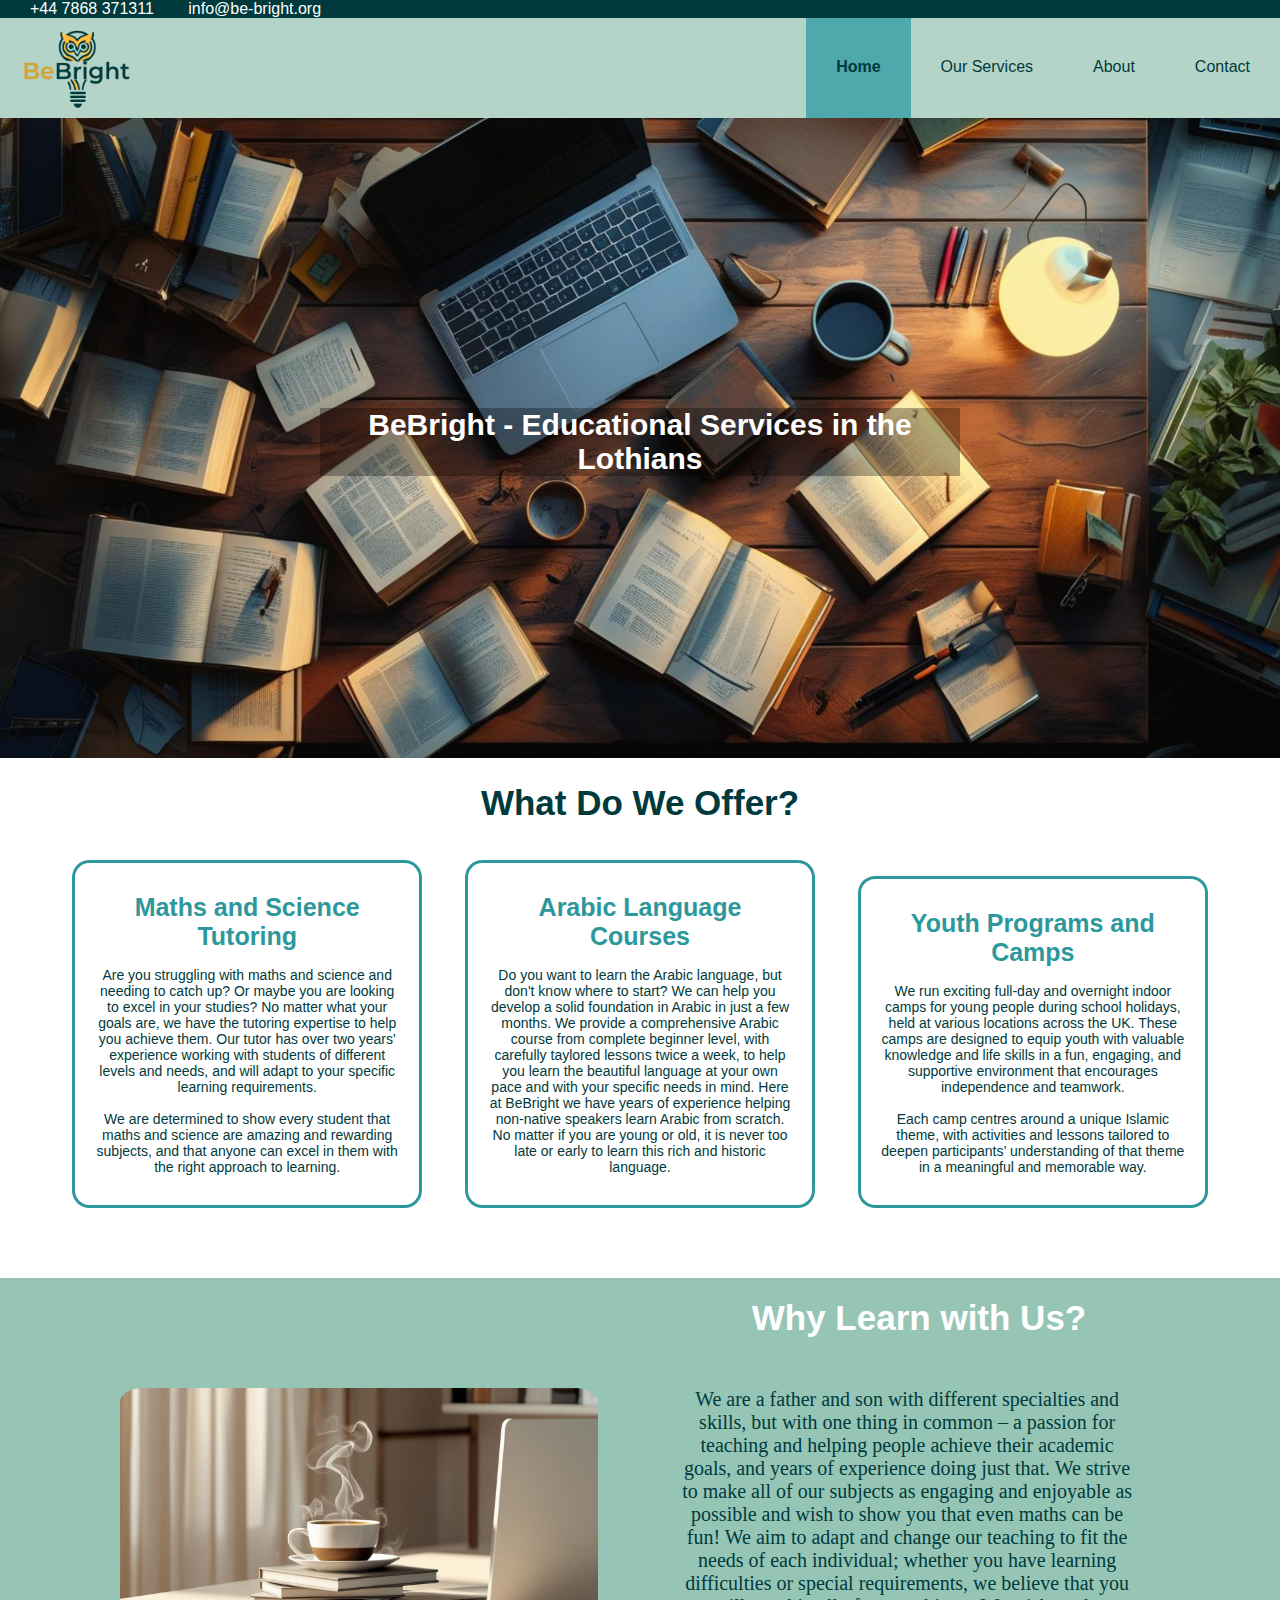
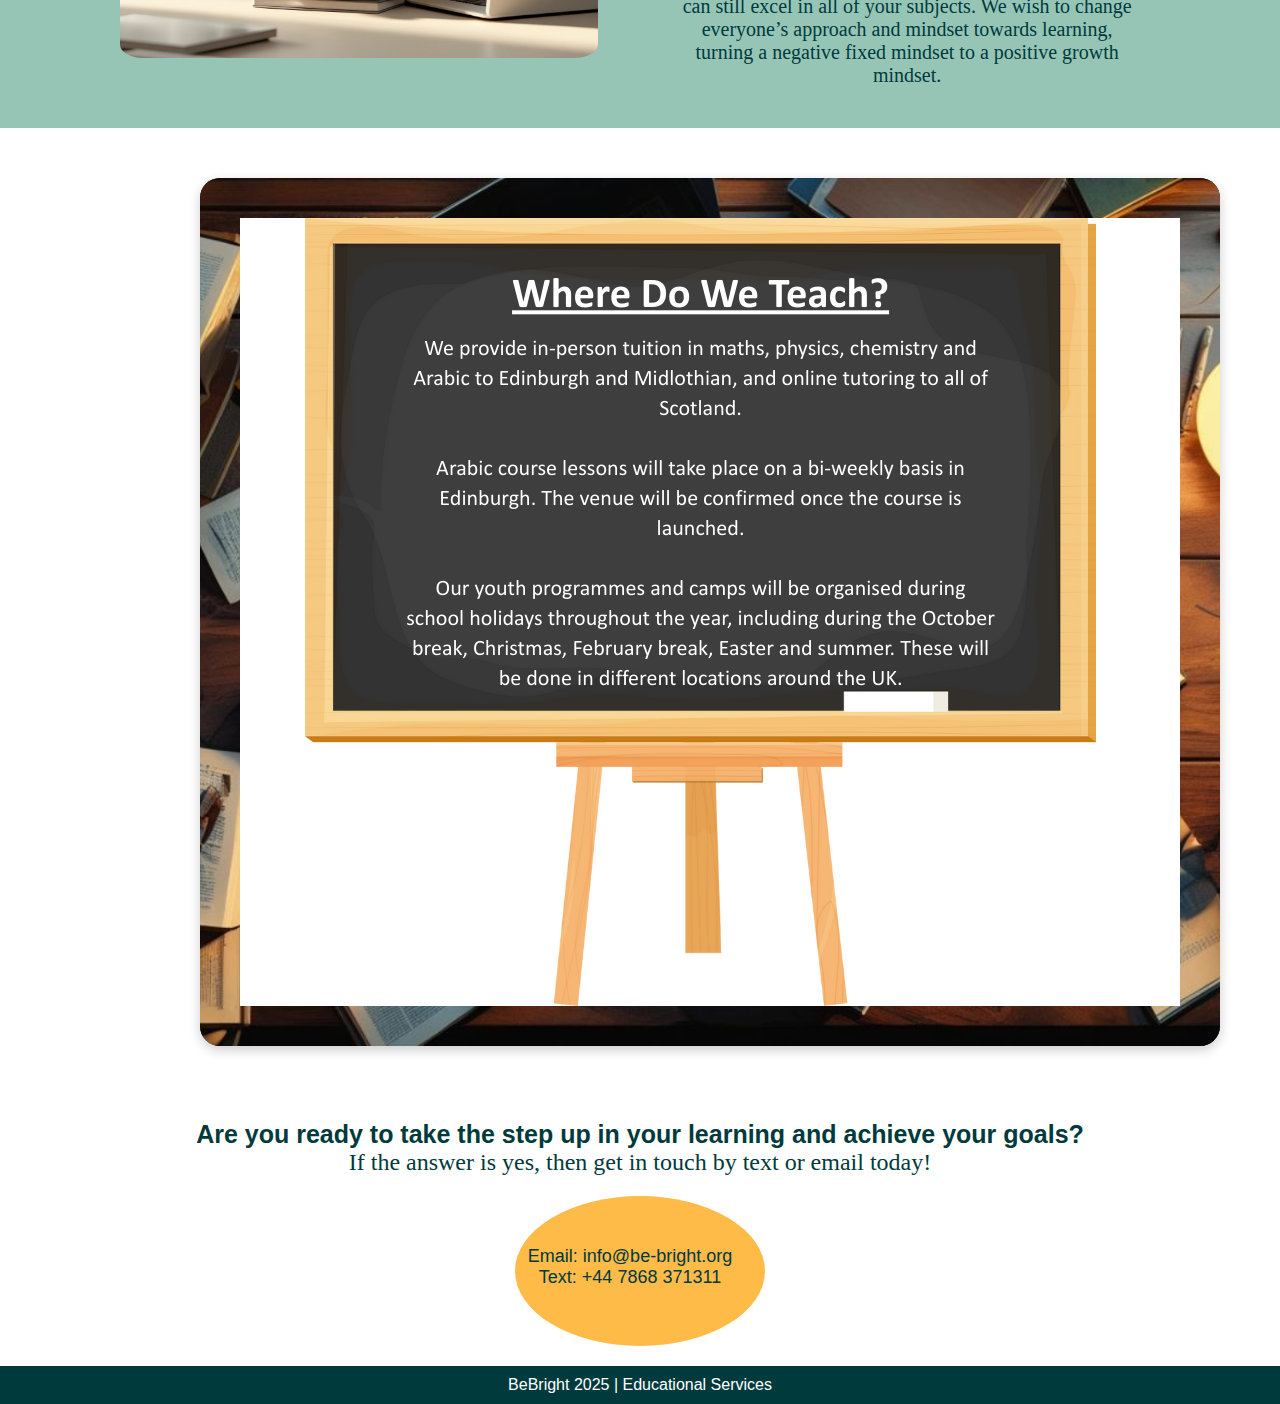
<file: index.html>
<!DOCTYPE html>
<html>
<head>
    <meta charset="UTF-8" />
    <meta name="viewport" content="width=device-width, initial-scale=1.0">
    <link rel="stylesheet" href="BeBright.css">
    <title>BeBright - Home</title>
</head>
<body>

    <header>
        <div> +44 7868 371311 </div>
        <div> info@be-bright.org </div>
    </header>

    <nav class="navbar">
        <a id="logo" href="index.html"><img style="margin-top: 0px; margin-left:10px; height:100px; margin-right:10px; display: inline-block" src="Logo.png"> </a>
           <a  href="#contact"> Contact </a>
           <a  href="#whyUs"> About </a>
           <a  href="#services"> Our Services </a>
           <a  class="active" href="#home"> Home </a>
    </nav>

    <section class="header"> 
        <img src="studyTable.png" width="100%">
        <div id="maintitle"> 
            BeBright - Educational Services in the Lothians
        </div>
    </section>

   <!--<section id="introduction">
    <h2> 
       What Do We Offer?
    </h2>
    <br>
     <p>
       Here at BeBright we are committed to providing the highest quality education to everyone, 
       irrespective of their level, goals and needs. We provide one-on-one tuition in maths, 
       physics and chemistry up to Advanced Higher level, beginner Arabic language courses and educational 
       programmes for youth. We are committed to adapting to each student's individual needs, 
       and are fully flexible to suit your needs - whether you are looking for online or in-person tuition, we 
       have something for you.
     </p>
   </section> -->

   <br>

    <section id="services">
     <h1> What Do We Offer?</h1>
     <br>
       <div style="margin-top:0px">
        <h2><a href="">
            Maths and Science Tutoring
        </a>
        </h2>
        <br>
        <p> 
          Are you struggling with maths and science and needing to catch up? Or maybe you are looking to excel 
          in your studies? No matter what your goals are, we have the tutoring expertise to help you achieve them.
          Our tutor has over two years' experience working with students of different levels and needs, and 
          will adapt to your specific learning requirements. <br><br>We are determined to show every student that 
          maths and science are amazing and rewarding subjects, and that anyone can excel in them with the right
          approach to learning.
        </p>
      </div>

      <div>
        <h2> <a href="">
            Arabic Language Courses
        </a>
        </h2>
        <br>
        <p>
          Do you want to learn the Arabic language, but don't know where to start? We can help you develop a solid
          foundation in Arabic in just a few months. We provide a comprehensive Arabic course from
          complete beginner level, with carefully taylored lessons twice a week, to help you 
          learn the beautiful language at your own pace and with your specific needs in mind. Here at BeBright we have
          years of experience helping non-native speakers learn Arabic from scratch. No matter if you are young
          or old, it is never too late or early to learn this rich and historic language.
        </p>
      </div>

      <div>
        <h2> <a href="">
            Youth Programs and Camps
        </a>
        </h2>
        <br>
        <p>
          We run exciting full-day and overnight indoor camps for young people during school holidays, 
          held at various locations across the UK. These camps are designed to equip youth with valuable 
          knowledge and life skills in a fun, engaging, and supportive environment that encourages independence 
          and teamwork. <br><br>
          Each camp centres around a unique Islamic theme, with activities and lessons 
          tailored to deepen participants’ understanding of that theme in a meaningful and memorable way.
        </p>
      </div>
    </section>

     <section id = "whyUs"> 
      <h1>
        Why Learn with Us?
      </h1>
      <img src="coffee.jpg">

      <p> 
      We are a father and son with different specialties and skills, but with one thing in common – 
      a passion for teaching and helping people achieve their academic goals, and years of experience doing just that.
       We strive to make all of our subjects as engaging and enjoyable as possible and wish to show you that even maths can be fun! 
       We aim to adapt and change our teaching to fit the needs of each individual; whether you have learning difficulties or special 
       requirements, we believe that you can still excel in all of your subjects. We wish to change everyone’s approach 
      and mindset towards learning, turning a negative fixed mindset to a positive growth mindset.
      </p>
    </section>

   <!-- <section id="scope">
      <h2> 
        Where Do We Teach?
      </h2>
      <br>
      <p style="border-style: solid; border-color:#003a3c; border-radius: 5%; padding: 10px; font-family: calibri">
        We provide in-person tuition in maths, physics, chemistry and Arabic to the Midlothian area and South-East Edinburgh,
        and online tuition to all of Scotland. 
        <br> <br>
        Arabic course lessons will take place on a bi-weekly. Please get in touch for further details.
        <br><br>
        Our youth programmes and camps will be organised during school holidays throughout the year, including 
        during the October break, Christmas, February break, Easter and summer. These will take place in the Lothian and 
        Glasgow regions.
      </p>

    </section>

   <div style="display:inline-block; margin-top:50px;" >
     <img style=" width: 500px; margin: 25px 30px 20px 30px; border-radius:5%" src="blackboard.jpg">
   </div> 
  -->

 <!-- <div class="container">
    <div class="blackboard">
      <h1>Where Do We Teach?</h1>
      <p>
        We provide in-person tuition in maths, physics, chemistry and Arabic to Edinburgh and Midlothian, and online tutoring to all of Scotland.
      </p>
      <p>
        Arabic course lessons will take place on a bi-weekly basis in Edinburgh. The venue will be confirmed once the course is launched.
      </p>
      <p>
        Our youth programmes and camps will be organised during school holidays throughout the year, including during the October break, Christmas, February break, Easter and summer.
        These will be done in different locations around the UK.
      </p>
    </div>
  </div> -->

    <img class = "blackboard" src="BlackboardGraphic.png">
  
    <section style="margin-top:20px;">
      <h2> 
        Are you ready to take the step up in your learning and achieve your goals?
      </h2>
      <p style="font-family:calibri; font-size:24px; text-align:center">
        If the answer is yes, then get in touch by text or email today!
      </p>
      <div id="contact">
        Email: info@be-bright.org
        <br>
        Text: +44 7868 371311 
      </div>
    </section>

   <footer>
     BeBright 2025 | Educational Services
   </footer>
</body>
</html>
</file>
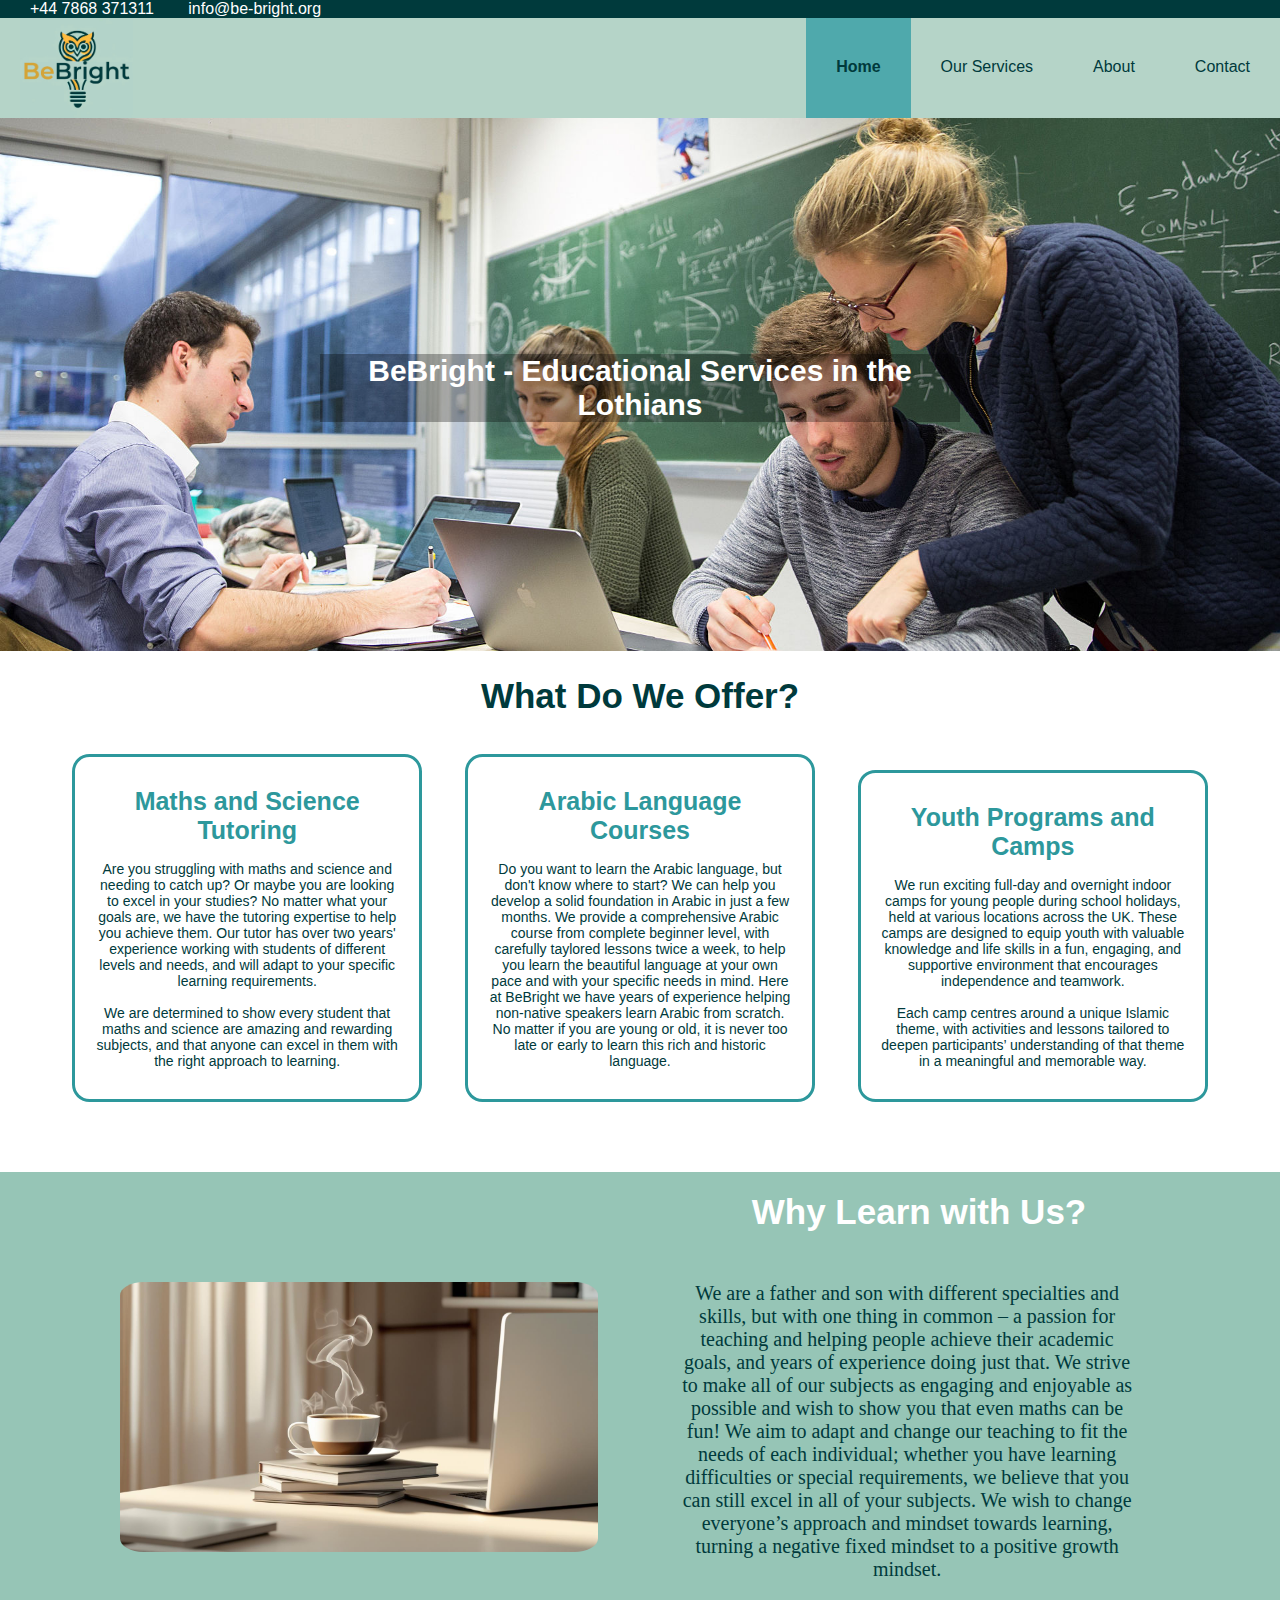
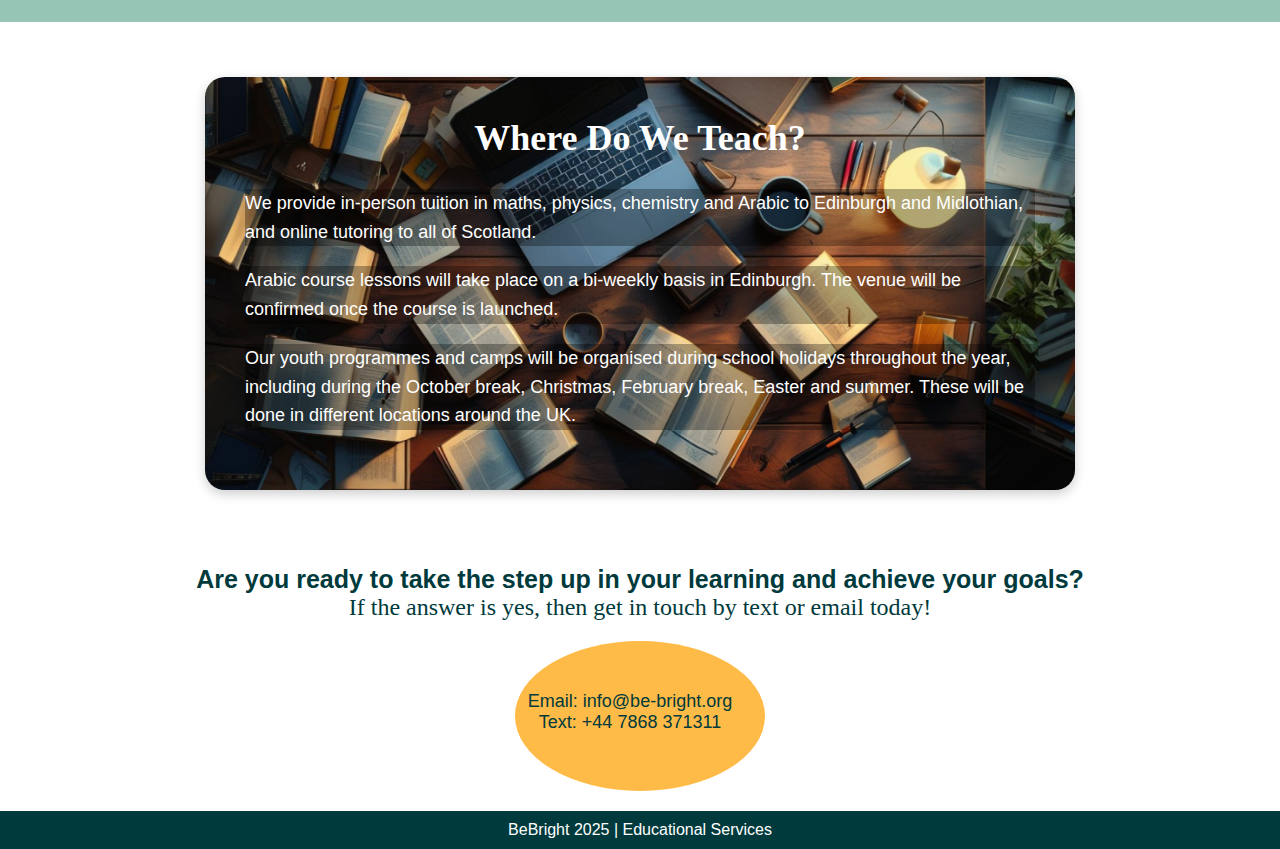
<file: HomePage.html>
<!DOCTYPE html>
<html>
<head>
    <meta charset="UTF-8" />
    <meta name="viewport" content="width=device-width, initial-scale=1.0">
    <link rel="stylesheet" href="BeBright.css">
    <title>BeBright - Home</title>
</head>
<body>

    <header>
        <div> +44 7868 371311 </div>
        <div> info@be-bright.org </div>
    </header>

    <nav class="navbar">
        <a id="logo" href="HomePage.html"><img style="margin-top: 0px; margin-left:10px; height:100px; margin-right:10px; display: inline-block" src="Logo.png"> </a>
           <a  href="#contact"> Contact </a>
           <a  href="#whyUs"> About </a>
           <a  href="#services"> Our Services </a>
           <a  class="active" href="#home"> Home </a>
    </nav>

    <section class="header"> 
        <img src="students.jpg" width="100%">
        <div id="maintitle"> 
            BeBright - Educational Services in the Lothians
        </div>
    </section>

   <!--<section id="introduction">
    <h2> 
       What Do We Offer?
    </h2>
    <br>
     <p>
       Here at BeBright we are committed to providing the highest quality education to everyone, 
       irrespective of their level, goals and needs. We provide one-on-one tuition in maths, 
       physics and chemistry up to Advanced Higher level, beginner Arabic language courses and educational 
       programmes for youth. We are committed to adapting to each student's individual needs, 
       and are fully flexible to suit your needs - whether you are looking for online or in-person tuition, we 
       have something for you.
     </p>
   </section> -->

   <br>

    <section id="services">
     <h1> What Do We Offer?</h1>
     <br>
       <div style="margin-top:0px">
        <h2><a href="">
            Maths and Science Tutoring
        </a>
        </h2>
        <br>
        <p> 
          Are you struggling with maths and science and needing to catch up? Or maybe you are looking to excel 
          in your studies? No matter what your goals are, we have the tutoring expertise to help you achieve them.
          Our tutor has over two years' experience working with students of different levels and needs, and 
          will adapt to your specific learning requirements. <br><br>We are determined to show every student that 
          maths and science are amazing and rewarding subjects, and that anyone can excel in them with the right
          approach to learning.
        </p>
      </div>

      <div>
        <h2> <a href="">
            Arabic Language Courses
        </a>
        </h2>
        <br>
        <p>
          Do you want to learn the Arabic language, but don't know where to start? We can help you develop a solid
          foundation in Arabic in just a few months. We provide a comprehensive Arabic course from
          complete beginner level, with carefully taylored lessons twice a week, to help you 
          learn the beautiful language at your own pace and with your specific needs in mind. Here at BeBright we have
          years of experience helping non-native speakers learn Arabic from scratch. No matter if you are young
          or old, it is never too late or early to learn this rich and historic language.
        </p>
      </div>

      <div>
        <h2> <a href="">
            Youth Programs and Camps
        </a>
        </h2>
        <br>
        <p>
          We run exciting full-day and overnight indoor camps for young people during school holidays, 
          held at various locations across the UK. These camps are designed to equip youth with valuable 
          knowledge and life skills in a fun, engaging, and supportive environment that encourages independence 
          and teamwork. <br><br>
          Each camp centres around a unique Islamic theme, with activities and lessons 
          tailored to deepen participants’ understanding of that theme in a meaningful and memorable way.
        </p>
      </div>
    </section>

     <section id = "whyUs"> 
      <h1>
        Why Learn with Us?
      </h1>
      <img src="coffee.jpg">

      <p> 
      We are a father and son with different specialties and skills, but with one thing in common – 
      a passion for teaching and helping people achieve their academic goals, and years of experience doing just that.
       We strive to make all of our subjects as engaging and enjoyable as possible and wish to show you that even maths can be fun! 
       We aim to adapt and change our teaching to fit the needs of each individual; whether you have learning difficulties or special 
       requirements, we believe that you can still excel in all of your subjects. We wish to change everyone’s approach 
      and mindset towards learning, turning a negative fixed mindset to a positive growth mindset.
      </p>
    </section>

   <!-- <section id="scope">
      <h2> 
        Where Do We Teach?
      </h2>
      <br>
      <p style="border-style: solid; border-color:#003a3c; border-radius: 5%; padding: 10px; font-family: calibri">
        We provide in-person tuition in maths, physics, chemistry and Arabic to the Midlothian area and South-East Edinburgh,
        and online tuition to all of Scotland. 
        <br> <br>
        Arabic course lessons will take place on a bi-weekly. Please get in touch for further details.
        <br><br>
        Our youth programmes and camps will be organised during school holidays throughout the year, including 
        during the October break, Christmas, February break, Easter and summer. These will take place in the Lothian and 
        Glasgow regions.
      </p>

    </section>

   <div style="display:inline-block; margin-top:50px;" >
     <img style=" width: 500px; margin: 25px 30px 20px 30px; border-radius:5%" src="blackboard.jpg">
   </div> 
  -->

  <div class="container">
    <div class="blackboard">
      <h1>Where Do We Teach?</h1>
      <p>
        We provide in-person tuition in maths, physics, chemistry and Arabic to Edinburgh and Midlothian, and online tutoring to all of Scotland.
      </p>
      <p>
        Arabic course lessons will take place on a bi-weekly basis in Edinburgh. The venue will be confirmed once the course is launched.
      </p>
      <p>
        Our youth programmes and camps will be organised during school holidays throughout the year, including during the October break, Christmas, February break, Easter and summer.
        These will be done in different locations around the UK.
      </p>
    </div>
  </div>
  
    <section style="margin-top:20px;">
      <h2> 
        Are you ready to take the step up in your learning and achieve your goals?
      </h2>
      <p style="font-family:calibri; font-size:24px; text-align:center">
        If the answer is yes, then get in touch by text or email today!
      </p>
      <div id="contact">
        Email: info@be-bright.org
        <br>
        Text: +44 7868 371311 
      </div>
    </section>

   <footer>
     BeBright 2025 | Educational Services
   </footer>
</body>
</html>
</file>
<file: BeBright.css>
/* html {
      scroll-behavior: smooth;
}

* {
      margin: 0;
      padding: 0;
      box-sizing: border-box;
}

body {
      background-color:white; 
      color:#003a3c ;
      font-family: "Montserrat"
}

.navbar {
           overflow: hidden; 
           margin:0px; 
           padding:0px; 
           width: 100% ;
           background-color:#b5d4c8;
           height:100px
        }

.navbar a:not(#logo) {
             color:#003a3c; 
             float:right;
             padding: 40px 30px ;  
             text-decoration: none; 
             text-align: center;
             height: 105px
            }

.navbar a:hover:not(#logo) {
                  background-color: #2d989c;
                  color: white;
            }

                  
.navbar a.active {
                    background-color:#2d989c; 
                    font-weight: bold
                  }

.header { 
          text-align: center; 
          text-align: center; 
          position: relative; 
          font-size: 30px; 
          color: white; 
          font-weight: bold;}

#logo {
        margin-top: 0px; 
        margin-left:10px; 
        height:100px; 
        margin-right:10px; 
        display: inline-block
      }
        

#maintitle {
            position: absolute; 
            top: 50%; left: 50%; 
            transform: translate(-50%,-50%)
      }

#introduction {
                background-color: white;
                font-family: "Calibri";
                margin: 0px;
                padding: 5px;
                text-align:center;
                margin: 0 25%;
                width:50%
                }

h1 {
      text-align:center;
      font-size:35px
    }

h2 {
    text-align: center;
    font-size: 25px;
   }

header {
      background-color:#003a3c;
      padding-left:30px;
      font-family: "calibri";
      }

header div {
            display:inline-block;
            margin-right: 30px;
            color:white;
          }

#services div {
      display: inline-block;
      width:30%;
      height: 300px;
      border-radius: 5%;
      font-family: "Calibri";
      margin: 1.5%;
      padding: 30px 40px 50px 40px;
      text-align:center;
      font-size:14px;
      border-style: solid;
      border-color:#2d989c;
      border-width:3px;
      position:relative
      }

#services a {
      text-decoration:none;
      color:#2d989c;
      font-weight:bold
     }

#scope {
      border-style: solid;
      border-width: 3px;
      border-color:#003a3c;
      background-color:#b5d4c8;
      font-family:sans-serif;
      border-radius:5%;
      margin: 30px 50px;
      text-align:center;
      width: 500px;
      height: 350px;
      padding: 10px;
      display:inline-block;
}

#scope h2 {
      font-size: 36px;
      color: white;
      font-family: "montserrat";
}

footer {
      background-color:#003a3c;
      color: white;
      font-family: calibri;
      padding-left:10px;
      padding-top: 10px;
      height: 40px;
      margin-top: 10px;
     }

.contact {
      border-radius:50%;
      height:150px;
      width:250px;
      background-color:#ffbb47;
      margin:0 520px;
      padding: 50px 10px 10px 25px;
      font-family:"calibri";
      font-size: 18px
    }
*/

html {
  scroll-behavior: smooth;
  overflow-x: hidden;
}

* {
  margin: 0;
  padding: 0;
  box-sizing: border-box;
  overflow-wrap: break-word;
}

body {
  background-color: white;
  color: #003a3c;
  font-family: "Montserrat", sans-serif;
  overflow-x: hidden;
  max-width: 100vw;
      justify-content: center;
      align-items: center;
}

.navbar {
  overflow: hidden;
  width: 100%;
  background-color: #b5d4c8;
  height: 100px;
}

.navbar a:not(#logo) {
  color: #003a3c;
  float: right;
  padding: 40px 30px;
  text-decoration: none;
  text-align: center;
  height: 105px;
}

.navbar a:hover:not(#logo) {
  background-color: #96c5b6;

}

.navbar a.active {
  background-color: #4fa9ac;
  font-weight: bold;
}

.header {
  text-align: center;
  position: relative;
  font-size: 30px;
  color: white;
  font-weight: bold;
}

#logo {
  margin-top: 0;
  margin-left: 10px;
  height: 100px;
  margin-right: 10px;
  display: inline-block;
  max-width: 100%;
}

#maintitle {
  position: absolute;
  top: 50%;
  left: 50%;
  transform: translate(-50%, -50%);
  text-align: center;
  max-width: 100%;
  background-color: rgba(0, 0, 0, 0.3); /* Slightly dark transparent background */
}

#introduction {
  background-color: white;
  font-family: "Calibri", sans-serif;
  padding: 5px;
  text-align: center;
  margin: 0 auto;
  width: 90%;
  max-width: 600px;
}

h1 {
  text-align: center;
  font-size: 35px;
}

h2 {
  text-align: center;
  font-size: 25px;
}

header {
  background-color: #003a3c;
  padding-left: 30px;
  font-family: "Calibri", sans-serif;
  overflow-wrap: break-word;
}

header div {
  display: inline-block;
  margin-right: 30px;
  color: white;
  max-width: 100%;
}

#services {
  text-align: center;
  width: 100%;
}

#services div {
  display: inline-block;
  width: 100%;
  max-width: 350px;
  height: auto;
  min-height: 300px;
  border-radius: 5%;
  font-family: "Calibri", sans-serif;
  margin: 1.5%;
  padding: 30px 20px;
  text-align: center;
  font-size: 14px;
  border: 3px solid #2d989c;
  position: relative;
  vertical-align: text-bottom;
  overflow-wrap: break-word;
}

#services a {
  text-decoration: none;
  color: #2d989c;
  font-weight: bold;
}

/*#scope {
  border: 3px solid #5C7C8A; 
  font-family: "League Spartan", sans-serif;
  border-radius: 5%;
  margin: 50px 30px 30px 100px;
  text-align: center;
  width: 90%;
  max-width: 500px;
  height: auto;
  min-height: 350px;
  padding: 10px;
  display: inline-block;
  overflow-wrap: break-word;
  vertical-align: top;
  font-size: 18px;

} */

#scope h2 {
  font-size: 36px;
  color: #5C7C8A;
  font-family: "Montserrat", sans-serif;
}

footer {
  background-color: #003a3c;
  color: white;
  font-family: Calibri, sans-serif;
  padding: 10px;
  text-align: center;
}

#contact {
  border-radius: 50%;
  height: 150px;
  width: 250px;
  background-color: #ffbb47;
  margin: 20px auto;
  padding: 50px 30px 10px 10px;
  font-family: "Calibri", sans-serif;
  font-size: 18px;
  text-align: center;
  overflow-wrap: break-word;
}

#whyUs {margin-top: 50px;
        background-color:#96c5b6;
      padding: 20px;}

#whyUs img { height:270px;
            display: inline;
            margin: 50px 30px 50px 100px;
            vertical-align: top;
            border-radius: 5%
             }
  
#whyUs p {display: inline-block;
          text-align: center;
          margin: 50px 50px;
          width: 450px;
          height: 200px;
          font-family: "calibri";
          font-size:20px
        }

#whyUs h1 {
  margin: 0 12% 0 57%; 
  color:white;
}

  .container {
      position: relative;
      max-width: 1250;
            width: 100%;
            padding: 5px;
  
    }

    .blackboard {
      position: relative;
      background-image: url('studyTable.png'); /* Replace with correct path if needed */
      background-size: cover;
      background-color: #003a3c ;
      background-position: center;
      border-radius: 20px;
      padding: 40px;
      margin: 50px 200px 50px 200px;
      color: white;
      box-shadow: 0 4px 12px rgba(0, 0, 0, 0.2); 
    }

    .blackboard h1 {
      text-align: center;
      font-size: 36px;
      margin-bottom: 30px;
      color: white;
      font-family: "Montserrat";
     /* background-color: rgba(0, 0, 0, 0.4); */
    }

    .blackboard p {
      font-size: 18px;
      line-height: 1.6;
      margin-bottom: 20px;
      color: white;
      background-color: rgba(0, 0, 0, 0.3); 
    }

    @media (max-width: 900px) {
  .navbar {
    height: auto;
    text-align: center;
  }

  .navbar a:not(#logo) {
    float: none;
    display: block;
    padding: 15px 20px;
    height: auto;
  }

  #logo {
    height: 60px;
    display: block;
    margin: 10px 10px 40px 10px;
  }

  .header {
    font-size: 22px;
    padding: 0px;
  }

  #maintitle {
    font-size: 20px;
    position: relative;
    margin: 10px auto;
    position: absolute;
    top: 50%;
    left: 50%;
    transform: translate(-50%, -50%); 
  }

  #introduction, #services div, #whyUs p, .blackboard {
    width: 90%;
    margin: 20px auto;
  }

  #whyUs {
    padding: 15px;
    text-align: center;
  }

  #whyUs img {
    height: auto;
    width: 90%;
    margin: 20px auto;
    display: block;
  }

  #whyUs p {
    width: 90%;
    height:min;
  }

  #whyUs h1 {
   width: 90%;
    height:min;
    margin-left:0;
  }

}
</file>
